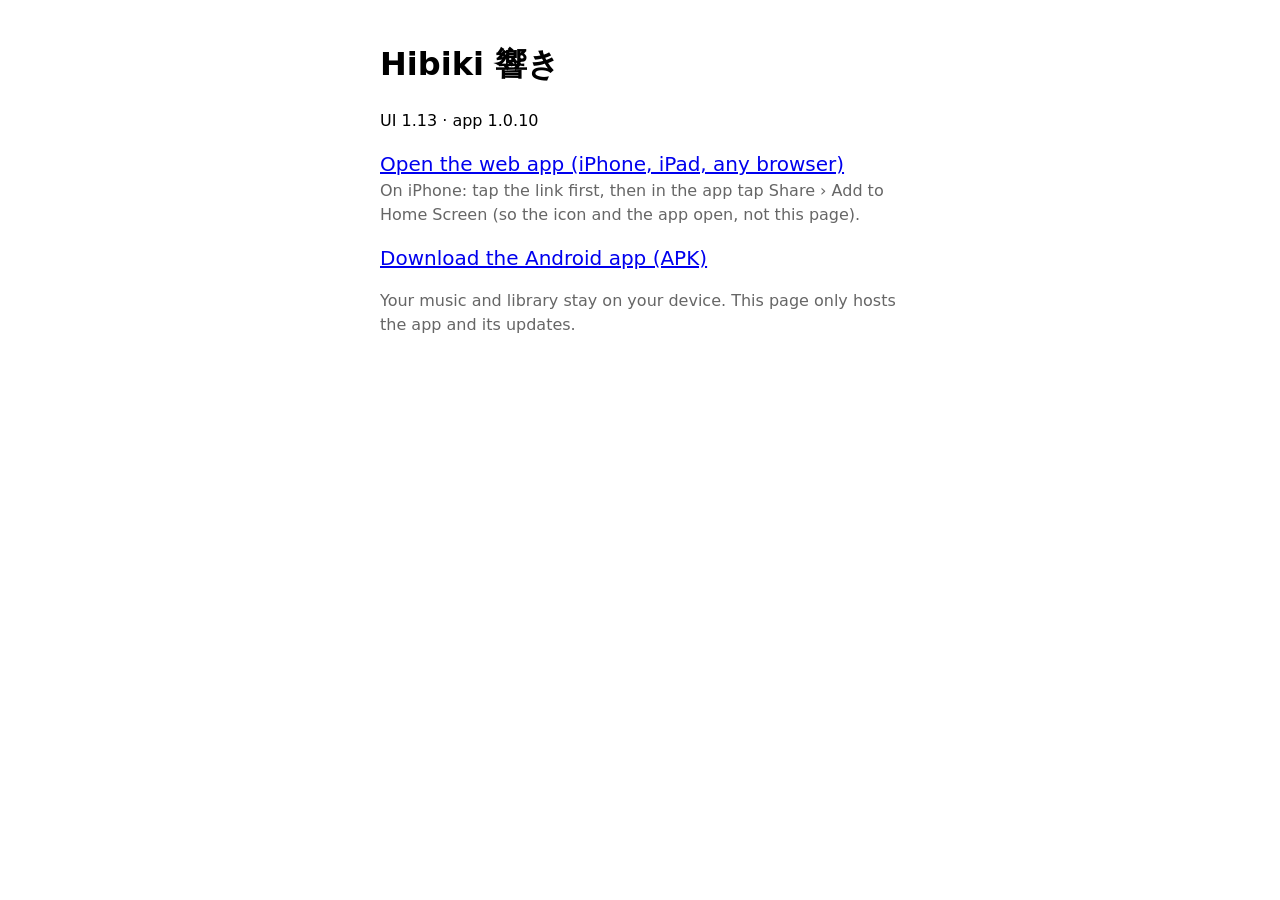
<file: index.html>
<!doctype html><meta charset="utf-8"><meta name="viewport" content="width=device-width,initial-scale=1">
<title>Hibiki</title>
<link rel="apple-touch-icon" href="app/icons/apple-touch-icon.png"><link rel="icon" href="app/icons/icon.svg">
<meta name="apple-mobile-web-app-title" content="Hibiki"><meta name="apple-mobile-web-app-capable" content="yes">
<script>
// Saved to the Home Screen from this page by mistake? Go straight to the app.
if (navigator.standalone || matchMedia('(display-mode: standalone)').matches) location.replace('app/');
</script>
<body style="font-family:system-ui;max-width:520px;margin:40px auto;padding:0 16px;line-height:1.5">
<h1>Hibiki 響き</h1><p>UI 1.13 · app 1.0.10</p>
<p><a href="app/" style="font-size:20px">Open the web app (iPhone, iPad, any browser)</a><br>
<span style="color:#666">On iPhone: tap the link first, then in the app tap Share › Add to Home Screen (so the icon and the app open, not this page).</span></p>
<p><a href="hibiki.apk" style="font-size:20px">Download the Android app (APK)</a></p>
<p style="color:#666">Your music and library stay on your device. This page only hosts the app and its updates.</p></body>
</file>
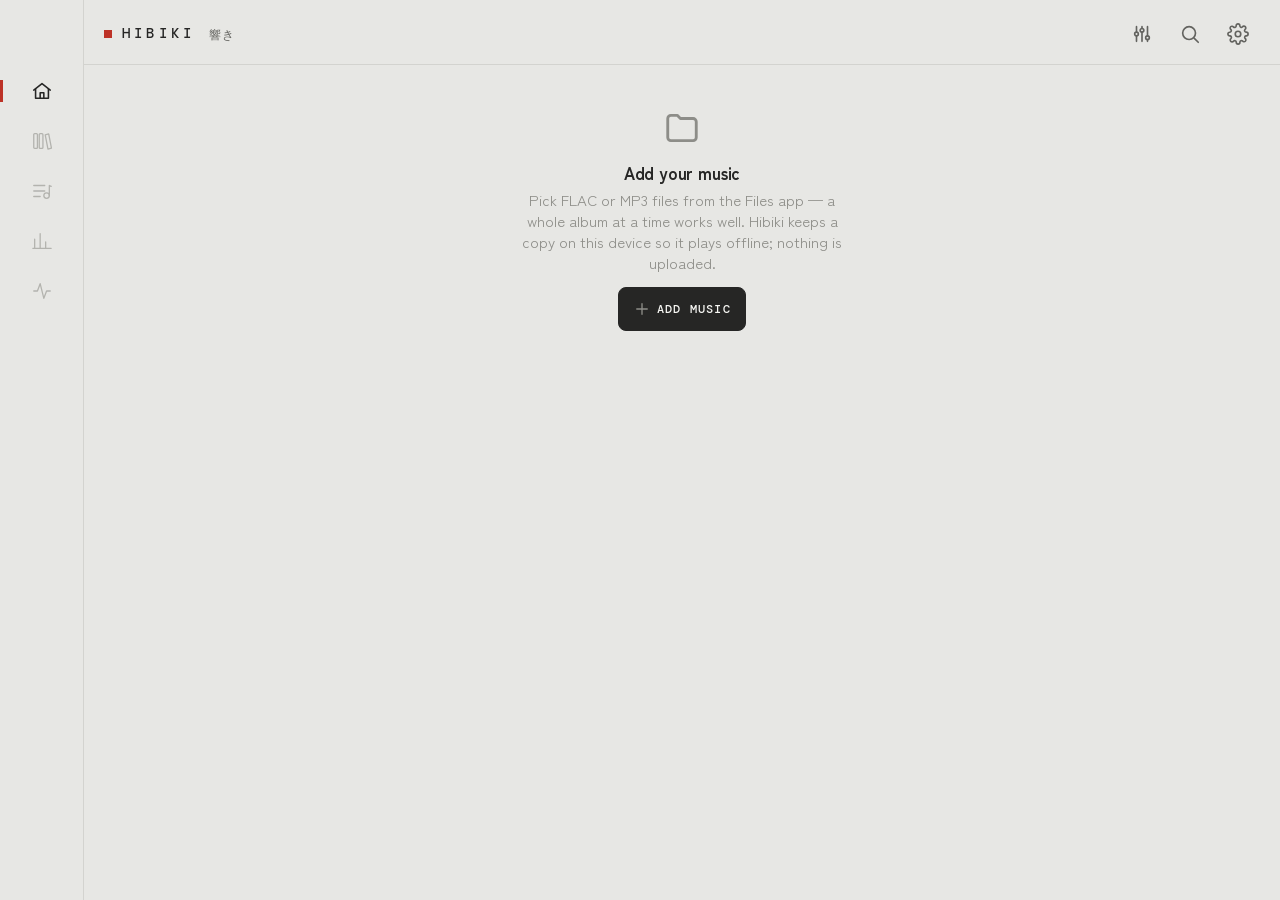
<file: app/index.html>
<!doctype html>
<html lang="en-AU">
<head>
<meta charset="utf-8">
<meta name="viewport" content="width=device-width, initial-scale=1, viewport-fit=cover, interactive-widget=resizes-content">
<meta http-equiv="Content-Security-Policy" content="default-src 'self'; script-src 'self' 'wasm-unsafe-eval' 'sha256-UQaXy5VQ2oPhqyH58XwM0fe7INTrSisyqNW+brDDPmY='; style-src 'self' 'unsafe-inline'; img-src 'self' data: blob:; media-src 'self' blob: data:; worker-src 'self'; connect-src 'self' https://musicbrainz.org https://coverartarchive.org https://*.archive.org; object-src 'none'; base-uri 'none'">
<meta name="color-scheme" content="light dark">
<title>Hibiki</title>
<link rel="icon" href="icons/icon.svg">
<link rel="apple-touch-icon" sizes="180x180" href="icons/apple-touch-icon.png">
<link rel="manifest" href="manifest.webmanifest">
<meta name="apple-mobile-web-app-capable" content="yes">
<meta name="mobile-web-app-capable" content="yes">
<meta name="apple-mobile-web-app-status-bar-style" content="default">
<meta name="apple-mobile-web-app-title" content="Hibiki">
<meta name="theme-color" content="#E7E7E4">
<link rel="stylesheet" href="css/app.css">
</head>
<body>
<div id="app"></div>
<script>window.HIBIKI_WEB_VERSION = "1.13";</script>
<script type="module" src="webapp/boot.js"></script>
</body>
</html>
</file>
<file: app/css/app.css>
/* Hibiki — same paper/ink language as Kura, Koban and Kabu (tokens and fonts mirror theirs): warm paper and ink,
   DM Mono for labels and data, Zen Kaku Gothic New for text, the red square as the family mark and red for "on".
   Laid out as a digital audio player: hairline rules, spec tables, three Now Playing panels. */
@font-face { font-family: "DM Mono"; font-weight: 300; font-display: swap; src: url(../fonts/dm-mono-latin-300-normal.woff2) format("woff2"); }
@font-face { font-family: "DM Mono"; font-weight: 400; font-display: swap; src: url(../fonts/dm-mono-latin-400-normal.woff2) format("woff2"); }
@font-face { font-family: "DM Mono"; font-weight: 500; font-display: swap; src: url(../fonts/dm-mono-latin-500-normal.woff2) format("woff2"); }
@font-face { font-family: "Zen Kaku Gothic New"; font-weight: 400; font-display: swap; src: url(../fonts/zen-kaku-gothic-new-latin-400-normal.woff2) format("woff2"); }
@font-face { font-family: "Zen Kaku Gothic New"; font-weight: 500; font-display: swap; src: url(../fonts/zen-kaku-gothic-new-latin-500-normal.woff2) format("woff2"); }
@font-face { font-family: "Zen Kaku Gothic New"; font-weight: 700; font-display: swap; src: url(../fonts/zen-kaku-gothic-new-latin-700-normal.woff2) format("woff2"); }

:root {
  color-scheme: light;
  /* Kura/Kabu palette */
  --paper: #E7E7E4; --sheet: #F6F6F3; --soft: #EEEEEA; --rule: #D3D3CF; --red: #BD3226; --up: #1d7a4f; --warn: #a86c12;
  --ink: #262625; --ink-2: #63635F; --ink-3: #8d8d88; --line-strong: #BDBDB8; --scrim: rgba(0,0,0,.38);
  --shadow: 0 1px 0 rgba(0,0,0,.03), 0 10px 24px -18px rgba(0,0,0,.35);
  /* Hibiki roles mapped onto it */
  --accent: var(--ink); --accent-ink: var(--sheet); --led: var(--red); --mark: var(--red);
  --dim: #B3B3AE; --off: #DCDCD8;
  --radius: 10px; --tap: 44px; --nav-h: 58px; --mini-h: 66px;
  --f-mono: "DM Mono", ui-monospace, Menlo, Consolas, monospace;
  --f-body: "Zen Kaku Gothic New", system-ui, -apple-system, "Segoe UI", Roboto, sans-serif;
  --f-display: var(--f-body);
}
@media (prefers-color-scheme: dark) {
  :root:not([data-theme]) {
    color-scheme: dark;
    --paper: #111110; --sheet: #1A1A19; --soft: #232322; --rule: #2C2C2A; --red: #FF6B5E; --up: #4cc38a; --warn: #e0a84a;
    --ink: #E7E7E3; --ink-2: #9A9A95; --ink-3: #7F7F7B; --line-strong: #3A3A38; --scrim: rgba(0,0,0,.6);
    --shadow: 0 1px 0 rgba(0,0,0,.3), 0 10px 24px -16px rgba(0,0,0,.9);
    --dim: #4A4A47; --off: #252524;
  }
}
:root[data-theme="dark"] {
  color-scheme: dark;
  --paper: #111110; --sheet: #1A1A19; --soft: #232322; --rule: #2C2C2A; --red: #FF6B5E; --up: #4cc38a; --warn: #e0a84a;
  --ink: #E7E7E3; --ink-2: #9A9A95; --ink-3: #7F7F7B; --line-strong: #3A3A38; --scrim: rgba(0,0,0,.6);
  --shadow: 0 1px 0 rgba(0,0,0,.3), 0 10px 24px -16px rgba(0,0,0,.9);
  --dim: #4A4A47; --off: #252524;
}

/* 湯屋 Yuya — a calm, neutral theme: washi paper, soft sumi ink, a dimmed lantern vermilion for "on",
   and the grey-green of evening water for the quieter details. */
:root[data-theme="yuya"] {
  color-scheme: light;
  --paper: #ECE5D8; --sheet: #F4EFE6; --soft: #E4DCCD; --rule: #D6CCBA; --red: #A9533C; --up: #4F7A6B; --warn: #9A6A2A;
  --ink: #34302A; --ink-2: #5F6B66; --ink-3: #85897F; --line-strong: #C3B8A4; --scrim: rgba(40,34,26,.36);
  --shadow: 0 1px 0 rgba(60,45,25,.04), 0 10px 24px -18px rgba(60,45,25,.35);
  --accent: #3E4A47; --accent-ink: #F4EFE6; --led: #A9533C; --mark: #B05A40;
  --dim: #BDB4A3; --off: #DDD4C4;
}

/* 湯屋 · 夜 Yuya Night — the same calm palette after dark: warm umber instead of black, paper-coloured text kept
   below full brightness, lantern red and water green softened. Nothing on screen is pure white or pure black. */
:root[data-theme="yuya-night"] {
  color-scheme: dark;
  --paper: #1C1A17; --sheet: #23201C; --soft: #2A2622; --rule: #34302A; --red: #C9765A; --up: #7FA392; --warn: #C9A15A;
  --ink: #D9D0BF; --ink-2: #A3A79C; --ink-3: #868074; --line-strong: #463F37; --scrim: rgba(10,8,6,.6);
  --shadow: 0 1px 0 rgba(0,0,0,.25), 0 10px 24px -16px rgba(0,0,0,.85);
  --accent: #BDB4A2; --accent-ink: #1C1A17; --led: #C9765A; --mark: #B8664A;
  --dim: #4D4740; --off: #2E2A25;
}

* { box-sizing: border-box; -webkit-tap-highlight-color: transparent; }
html, body { margin: 0; height: 100%; }
body { background: var(--paper); color: var(--ink); font: 15px/1.4 var(--f-body); overscroll-behavior: none; }
button, input, select, textarea { font: inherit; color: inherit; }
button { cursor: pointer; }
button:disabled { cursor: default; }
a { color: var(--accent); }
h2, h3 { font-weight: 700; }
.hello, .ainfo h2, .arthead h2, .np-title, .empty h3 { font-family: var(--f-display); font-weight: 700; letter-spacing: -.01em; }
.num { font-family: var(--f-mono); font-variant-numeric: tabular-nums; }
.mono { font-family: var(--f-mono); }
.muted { color: var(--ink-3); }
.ink2 { color: var(--ink-2); }
.small { font-size: 13px; }
.tiny { font-size: 11.5px; }
.center { text-align: center; }
.grow { flex: 1; min-width: 0; }
.row { display: flex; align-items: center; gap: 8px; }
.row.gap { gap: 10px; }
.row.wrap { flex-wrap: wrap; }
.row.between { justify-content: space-between; min-height: 44px; }
.ellipsis { overflow: hidden; text-overflow: ellipsis; white-space: nowrap; }
.hidden, [hidden] { display: none !important; }
.neg { color: var(--red); }
.warn { color: var(--warn); }
.pad { padding: 12px 4px; }
.m0 { margin: 0 0 6px; }
.link { border: 0; background: none; padding: 0; color: var(--ink-2); text-align: left; font-size: 14.5px; }
.link.sub { color: var(--ink-3); font-size: 13.5px; display: block; }
.link.small { font-size: 12.5px; color: var(--accent); margin-top: 4px; }
svg[aria-hidden="true"] { width: 20px; height: 20px; flex: none; stroke: currentColor; fill: none; stroke-width: 1.8; stroke-linecap: round; stroke-linejoin: round; }

/* ---------- shell ---------- */
#app { display: grid; grid-template-rows: auto 1fr; height: 100%; }
.topbar { position: sticky; top: 0; z-index: 5; display: flex; align-items: center; gap: 4px; padding: max(10px, env(safe-area-inset-top)) 8px 6px 14px; background: var(--paper); min-height: 56px; }
.topbar h1, .brand { font-family: var(--f-mono); font-weight: 500; letter-spacing: .3em; font-size: 14px; text-transform: uppercase; margin: 0; }
.brand { display: inline-flex; align-items: center; gap: 10px; }
.brand::before { content: ""; width: 8px; height: 8px; background: var(--mark); flex: none; }
.topbar { border-bottom: 1px solid var(--rule); }
.brand small { font-family: var(--f-body); letter-spacing: .1em; color: var(--ink-2); margin-left: 4px; font-weight: 400; }
.iconbtn { width: var(--tap); height: var(--tap); border: 0; background: transparent; border-radius: 4px; display: grid; place-items: center; color: var(--ink-2); flex: none; }
.iconbtn:active { background: var(--soft); }
.iconbtn.sm { width: 36px; height: 36px; }
.iconbtn.on { color: var(--accent); }
.iconbtn svg { width: 22px; height: 22px; }
.iconbtn.lg svg { width: 28px; height: 28px; }
main { overflow-y: auto; overflow-x: hidden; padding-bottom: calc(var(--nav-h) + 24px); }
body.has-mini main { padding-bottom: calc(var(--nav-h) + var(--mini-h) + 24px); }
.page { max-width: 760px; margin: 0 auto; padding: 0 12px 24px; }
.page.narrow { max-width: 640px; }
.bottomnav { position: fixed; bottom: 0; left: 0; right: 0; z-index: 10; display: grid; grid-template-columns: repeat(5, 1fr); background: var(--paper); padding: 0 4px env(safe-area-inset-bottom); height: calc(var(--nav-h) + env(safe-area-inset-bottom)); }
.navbtn { border: 0; background: transparent; display: flex; flex-direction: column; align-items: center; justify-content: center; gap: 2px; color: var(--dim); position: relative; }
.navbtn > span:not(.badge) { display: none; }
.navbtn svg { width: 22px; height: 22px; stroke-width: 1.4; }
.navbtn.on { color: var(--ink); }
.navbtn.on svg { stroke-width: 1.7; }
.navbtn.on::after { content: ""; position: absolute; bottom: 9px; width: 4px; height: 4px; background: var(--mark); }
.navbtn .badge { position: absolute; top: 2px; left: calc(50% + 6px); }
.badge { min-width: 16px; height: 16px; padding: 0 4px; border-radius: 2px; background: var(--red); color: #fff; font: 500 10.5px var(--f-mono); display: inline-grid; place-items: center; }

/* ---------- mini player: a full-width strip with real transport controls ---------- */
#mini { position: fixed; left: 0; right: 0; bottom: calc(var(--nav-h) + env(safe-area-inset-bottom)); z-index: 9; }
.mini { background: var(--paper); border-top: 1px solid var(--rule); display: flex; align-items: center; gap: 4px; padding: 0 8px 0 16px; position: relative; height: var(--mini-h); }
.mprog { position: absolute; left: 0; right: 0; top: -1px; height: 1px; background: transparent; }
.mprog i { display: block; height: 100%; background: var(--ink); width: 0; }
.mopen { flex: 1; min-width: 0; display: flex; align-items: center; gap: 12px; border: 0; background: none; text-align: left; padding: 0; height: 100%; }
.mopen .art.sm { border-radius: 0; width: 44px; height: 44px; }
.mini .t { font-weight: 400; font-size: 14.5px; }
.mini .s { font: 400 10.5px var(--f-mono); letter-spacing: .06em; text-transform: uppercase; color: var(--ink-3); margin-top: 2px; }
.mini .iconbtn { width: 42px; color: var(--ink); }
.mini .iconbtn svg { width: 20px; height: 20px; }
.mini .mplay { width: 46px; height: 46px; border-radius: 50%; border: 0; background: var(--accent); color: var(--accent-ink); display: grid; place-items: center; margin: 0 2px; }
.mini .mplay svg { width: 20px; height: 20px; }

/* ---------- wide (Fold unfolded): rail + panes ---------- */
@media (min-width: 720px) {
  #app { grid-template-columns: 84px 1fr; grid-template-rows: auto 1fr; }
  .topbar { grid-column: 2; padding: 12px 20px 8px; }
  main { grid-column: 2; padding-bottom: 24px; }
  body.has-mini main { padding-bottom: calc(var(--mini-h) + 24px); }
  .bottomnav { position: fixed; top: 0; bottom: 0; right: auto; width: 84px; height: auto; display: flex; flex-direction: column; justify-content: flex-start; gap: 8px; border-top: 0; border-right: 1px solid var(--rule); padding: 70px 6px 14px; }
  .navbtn { padding: 10px 0; }
  .navbtn.on::after { top: 50%; left: -6px; width: 3px; height: 22px; transform: translateY(-50%); }
  #mini { left: 84px; bottom: 0; }
  .mini { max-width: 760px; margin: 0 auto 8px; }
  .page { padding: 4px 20px 24px; max-width: 1240px; }
  .split { display: grid; grid-template-columns: minmax(0, 1fr) minmax(340px, 44%); gap: 18px; align-items: start; }
  .split > .pane-detail { position: sticky; top: 4px; max-height: calc(100vh - 150px); overflow: auto; background: var(--sheet); border: 1px solid var(--rule); border-radius: var(--radius); padding: 14px; }
  .split > .pane-detail .ahead { flex-direction: column; align-items: stretch; padding-top: 0; }
  .split > .pane-detail .ahead .art.big { width: 160px; height: 160px; }
  .split > .pane-detail .ahead .acts .btn { flex: 1; }
}

/* ---------- cards, items, sections ---------- */
.card { background: var(--sheet); border: 1px solid var(--rule); border-radius: var(--radius); box-shadow: var(--shadow); margin: 0 0 12px; overflow: hidden; }
.card-h { padding: 12px 14px 6px; font: 400 11.5px var(--f-mono); letter-spacing: .12em; text-transform: uppercase; color: var(--ink-2); }
.card-b { padding: 4px 14px 14px; }
.item { display: flex; align-items: center; gap: 12px; padding: 9px 14px; min-height: 56px; border: 0; border-top: 1px solid var(--rule); background: transparent; width: 100%; text-align: left; }
.item:first-child { border-top: 0; }
.item.tap:active { background: var(--soft); }
.item.ghost { opacity: .7; }
.item.dim { opacity: .5; }
.item:disabled { opacity: .45; }
.item .title { font-weight: 500; }
.item .sub { font-size: 12.5px; color: var(--ink-3); }
.item > svg:last-child { color: var(--ink-3); }
.fic { width: 44px; height: 44px; border-radius: 8px; background: var(--soft); display: grid; place-items: center; color: var(--ink-2); flex: none; }
.fic.star { color: var(--accent); }
.fic.sev-high { color: var(--red); }
.rank { width: 18px; text-align: right; color: var(--ink-3); font-size: 13px; flex: none; }
.sectionlabel { display: flex; justify-content: space-between; align-items: center; padding: 16px 2px 8px; font: 400 11.5px var(--f-mono); letter-spacing: .12em; text-transform: uppercase; color: var(--ink-2); }
.sectionlabel .more, .dcard h2 .more { border: 0; background: none; font: 400 11px var(--f-mono); letter-spacing: .1em; color: var(--accent); text-transform: uppercase; padding: 4px 0; margin-left: auto; }
.lbl { font: 400 11px var(--f-mono); letter-spacing: .12em; text-transform: uppercase; color: var(--ink-2); }
.dischead { padding: 10px 14px 6px; background: var(--soft); font: 400 11px var(--f-mono); letter-spacing: .12em; text-transform: uppercase; color: var(--ink-2); border-top: 1px solid var(--rule); }
.dischead:first-child { border-top: 0; }
.empty { text-align: center; padding: 40px 20px; color: var(--ink-3); }
.empty svg { width: 38px; height: 38px; color: var(--ink-3); }
.empty h3 { color: var(--ink); margin: 10px 0 4px; font-size: 17px; }
.empty p { margin: 0 auto 14px; max-width: 340px; }
.banner { display: flex; gap: 10px; align-items: center; padding: 10px 14px; border-radius: var(--radius); border: 1px dashed var(--ink-2); margin-bottom: 10px; font-size: 14px; }
.banner.warn { border-color: var(--red); }
.banner.scan svg { animation: spin 1.4s linear infinite; }
@keyframes spin { to { transform: rotate(360deg); } }
.pbar { height: 4px; border-radius: 2px; background: var(--soft); margin: 6px 0 3px; overflow: hidden; }
.pbar i { display: block; height: 100%; background: var(--ink); }
.kbd { font-family: var(--f-mono); font-size: 11.5px; background: var(--soft); padding: 1px 5px; border-radius: 4px; word-break: break-all; }
pre.log { font: 12px/1.45 var(--f-mono); white-space: pre-wrap; word-break: break-word; background: var(--soft); padding: 8px 10px; border-radius: 8px; margin: 6px 0; }

/* ---------- controls ---------- */
.btn { border: 1px solid var(--rule); background: var(--sheet); border-radius: 8px; padding: 0 14px; min-height: var(--tap); font: 400 12px var(--f-mono); letter-spacing: .1em; text-transform: uppercase; color: var(--ink); display: inline-flex; align-items: center; justify-content: center; gap: 6px; }
.btn svg { width: 18px; height: 18px; }
.btn.primary { background: var(--accent); color: var(--accent-ink); border-color: var(--accent); font-weight: 500; }
.btn.danger { background: transparent; color: var(--red); border-color: color-mix(in srgb, var(--red) 50%, var(--rule)); }
.btn.sm { min-height: 34px; font-size: 11px; padding: 0 10px; }
.btn.block { width: 100%; margin: 4px 0 12px; }
.btn:disabled { opacity: .45; }
.chips { display: flex; gap: 6px; overflow-x: auto; padding: 2px 0 10px; scrollbar-width: none; align-items: center; }
.chip { flex: none; border: 1px solid var(--rule); background: transparent; border-radius: 999px; padding: 6px 12px; font: 400 11.5px var(--f-mono); letter-spacing: .06em; color: var(--ink-2); display: inline-flex; gap: 6px; align-items: center; white-space: nowrap; }
.chip.on { background: var(--ink); border-color: var(--ink); color: var(--sheet); }
.chip.bad { border-color: color-mix(in srgb, var(--red) 55%, var(--rule)); color: var(--red); }
.chip.bad.on { background: var(--red); color: #fff; }
.chip b { font-weight: 500; }
.tabs { display: flex; gap: 2px; overflow-x: auto; scrollbar-width: none; margin-bottom: 10px; border-bottom: 1px solid var(--rule); }
.tabs button { flex: none; border: 0; background: transparent; padding: 10px 10px; font: 400 11.5px var(--f-mono); letter-spacing: .12em; text-transform: uppercase; color: var(--ink-3); border-bottom: 2px solid transparent; margin-bottom: -1px; }
.tabs button.on { color: var(--ink); border-color: var(--accent); }
.seg { display: flex; background: var(--soft); border: 1px solid var(--rule); border-radius: 10px; padding: 3px; gap: 3px; }
.seg button { flex: 1; border: 0; background: transparent; border-radius: 7px; padding: 8px 4px; font: 400 11px var(--f-mono); letter-spacing: .08em; text-transform: uppercase; color: var(--ink-2); }
.seg button.on { background: var(--ink); color: var(--sheet); }
.search { display: flex; align-items: center; gap: 8px; background: var(--sheet); border: 1px solid var(--rule); border-radius: 10px; padding: 0 4px 0 12px; margin-bottom: 10px; color: var(--ink-3); }
.search input { border: 0; outline: none; background: transparent; flex: 1; min-height: 42px; color: var(--ink); min-width: 0; }
.search input::-webkit-search-cancel-button { display: none; }
.search.top { margin: 0 4px 0 0; }
.field { display: flex; flex-direction: column; gap: 4px; margin-bottom: 12px; }
.field > label { font: 400 11px var(--f-mono); letter-spacing: .1em; text-transform: uppercase; color: var(--ink-2); }
.field.changed > label { color: var(--accent); }
.input, select.input { width: 100%; min-height: var(--tap); border: 1px solid var(--rule); background: var(--sheet); border-radius: 8px; padding: 8px 12px; outline: none; }
.input:focus { border-color: var(--ink-2); }
.input.inl { width: auto; min-height: 34px; padding: 4px 8px; display: inline-block; }
.toggle { position: relative; width: 46px; height: 28px; flex: none; }
.toggle input { opacity: 0; width: 100%; height: 100%; margin: 0; position: absolute; z-index: 1; }
.toggle span { position: absolute; inset: 0; border-radius: 14px; background: var(--line-strong); transition: background .15s; }
.toggle span::after { content: ""; position: absolute; top: 3px; left: 3px; width: 22px; height: 22px; border-radius: 50%; background: #fff; transition: transform .15s; box-shadow: 0 1px 2px rgba(0,0,0,.2); }
.toggle input:checked + span { background: var(--accent); }
.toggle input:checked + span::after { transform: translateX(18px); }
.chk { gap: 10px; margin: 8px 0; }
.chk input { width: 18px; height: 18px; accent-color: var(--accent); }

/* ---------- art ---------- */
.art { display: block; width: 100%; aspect-ratio: 1; object-fit: cover; border-radius: 6px; background: var(--soft); flex: none; }
.art.ph { display: grid; place-items: center; color: var(--ink-3); border: 1px solid var(--rule); }
.art.ph svg { width: 30%; height: 30%; }
.art.sm { width: 44px; height: 44px; border-radius: 5px; }
.art.round { border-radius: 50%; }
.art.big { width: 132px; height: 132px; box-shadow: var(--shadow); }
.art.cov { width: 96px; height: 96px; }

/* ---------- albums ---------- */
.agrid { display: grid; grid-template-columns: repeat(auto-fill, minmax(146px, 1fr)); gap: 14px 12px; margin-bottom: 12px; }
.acard { border: 0; background: none; text-align: left; padding: 0; min-width: 0; }
.acard .art { box-shadow: var(--shadow); }
.acard .at { font-weight: 500; font-size: 14px; margin-top: 7px; }
.acard .aa { font-size: 12.5px; color: var(--ink-2); }
.acard:active .art { opacity: .8; }
.shelf { display: grid; grid-auto-flow: column; grid-auto-columns: 136px; gap: 12px; overflow-x: auto; padding: 2px 2px 8px; scrollbar-width: none; scroll-snap-type: x proximity; }
.shelf .acard { scroll-snap-align: start; }
.ahead { display: flex; gap: 16px; align-items: flex-end; padding: 8px 0 14px; }
.ahead .plart { width: 132px; height: 132px; flex: none; }
.ainfo { flex: 1; min-width: 0; display: flex; flex-direction: column; gap: 4px; }
.ainfo h2 { margin: 0; font-size: 21px; line-height: 1.2; }
.ainfo .meta, .arthead .meta { font-size: 12.5px; color: var(--ink-3); display: flex; align-items: center; gap: 4px; flex-wrap: wrap; }
.ainfo .meta svg { width: 14px; height: 14px; }
.acts { margin-top: 6px; }
@media (max-width: 420px) {
  .ahead { flex-direction: column; align-items: stretch; }
  .ahead .art.big, .ahead .plart { width: min(62vw, 240px); height: auto; aspect-ratio: 1; align-self: center; }
  .ahead .acts .btn { flex: 1; }
}
@media (min-width: 720px) { .art.big, .ahead .plart { width: 200px; height: 200px; } .ainfo h2 { font-size: 26px; } }
.plart.mosaic { display: grid; grid-template-columns: 1fr 1fr; gap: 1px; border-radius: 6px; overflow: hidden; aspect-ratio: 1; }
.plart.mosaic .art { border-radius: 0; }
.item .plart { width: 44px; height: 44px; flex: none; }
.arthead { display: flex; gap: 16px; align-items: center; padding: 8px 0 6px; }
.arthead .art.big { width: 112px; height: 112px; }
.arthead h2 { margin: 0 0 4px; font-size: 22px; }

/* ---------- track rows ---------- */
.tlist { margin-bottom: 12px; }
.trk { display: flex; align-items: center; gap: 10px; padding: 6px 4px 6px 12px; min-height: 56px; border-top: 1px solid var(--rule); cursor: pointer; }
.trk:first-child { border-top: 0; }
.dischead + .trk { border-top: 0; }
.trk:active { background: var(--soft); }
.trk .no { width: 22px; text-align: right; color: var(--ink-3); font-size: 13px; flex: none; }
.trk .main { flex: 1; min-width: 0; }
.trk .t { font-weight: 500; font-size: 14.5px; display: flex; align-items: center; gap: 5px; }
.trk .s { font-size: 12.5px; color: var(--ink-3); }
.trk .s:empty { display: none; }
.trk .d { font-size: 12.5px; color: var(--ink-3); flex: none; }
.trk.playing .t { color: var(--accent); }
.trk.playing .no { color: var(--accent); }
.trk.missing { opacity: .45; }
.staron svg { width: 13px; height: 13px; color: var(--accent); }
.q { display: inline-flex; align-items: center; border: 1px solid var(--rule); border-radius: 5px; padding: 1px 6px; font: 400 11px var(--f-mono); letter-spacing: .04em; color: var(--ink-2); white-space: nowrap; }
.q.hi { border-color: color-mix(in srgb, var(--accent) 55%, var(--rule)); color: var(--accent); }
.q.lossy { border-color: color-mix(in srgb, var(--warn) 60%, var(--rule)); color: var(--warn); }
.q.sm { font-size: 10px; padding: 0 4px; }

/* ---------- browse bits ---------- */
.crumbs { display: flex; flex-wrap: wrap; align-items: center; gap: 2px; margin: 0 0 10px; font-size: 13.5px; color: var(--ink-3); }
.crumbs button { border: 0; background: none; padding: 4px 4px; color: var(--ink-2); }
.crumbs button:last-child { color: var(--ink); font-weight: 500; }
.gwrap { display: grid; grid-template-columns: repeat(auto-fill, minmax(150px, 1fr)); gap: 8px; }
.genre { border: 1px solid var(--rule); background: var(--sheet); border-radius: var(--radius); padding: 14px 12px; text-align: left; display: flex; flex-direction: column; gap: 2px; box-shadow: var(--shadow); }
.genre span { font-size: 12px; color: var(--ink-3); }

/* ---------- home ---------- */
.hello { font-size: 24px; font-weight: 700; margin: 2px 2px 12px; letter-spacing: -.01em; }
.nowcard { display: flex; align-items: center; gap: 12px; width: 100%; border: 1px solid var(--rule); background: var(--sheet); border-radius: var(--radius); padding: 10px; box-shadow: var(--shadow); text-align: left; margin-bottom: 12px; }
.nowcard .art { width: 56px; height: 56px; }
.nowcard .t { font-weight: 500; }
.nowcard .s { font-size: 12.5px; color: var(--ink-2); }
.mixes { display: grid; grid-template-columns: repeat(3, minmax(0, 1fr)); gap: 8px; margin-bottom: 4px; }
.mix { border: 1px solid var(--rule); background: var(--sheet); border-radius: var(--radius); min-height: 62px; display: flex; flex-direction: column; align-items: flex-start; justify-content: space-between; gap: 6px; padding: 10px; font-size: 13px; font-weight: 500; text-align: left; box-shadow: var(--shadow); }
.mix svg { color: var(--accent); width: 18px; height: 18px; }
@media (min-width: 720px) { .mixes { grid-template-columns: repeat(6, minmax(0, 1fr)); } }
.dash { display: grid; grid-template-columns: minmax(0, 1fr); gap: 12px; margin-top: 8px; }
@media (min-width: 720px) { .dash { grid-template-columns: repeat(3, minmax(0, 1fr)); } }
.dcard { background: var(--sheet); border: 1px solid var(--rule); border-radius: var(--radius); box-shadow: var(--shadow); padding: 14px; display: flex; flex-direction: column; gap: 10px; min-width: 0; text-align: left; }
.dcard.tap:active { background: var(--soft); }
.dcard h2 { margin: 0; font: 500 12px var(--f-mono); letter-spacing: .14em; text-transform: uppercase; display: flex; align-items: center; gap: 8px; }
.big { font: 400 34px var(--f-mono); letter-spacing: -.01em; line-height: 1.05; }
.kv { display: grid; grid-template-columns: repeat(3, minmax(0, 1fr)); gap: 8px; }
.kv > div { display: flex; flex-direction: column; gap: 2px; min-width: 0; }
.kv b { font: 400 15px var(--f-mono); white-space: nowrap; overflow: hidden; text-overflow: ellipsis; }

/* ---------- now playing: three swipeable panels (Info · Cover · Signal) over one control bar ---------- */
.np { position: fixed; inset: 0; z-index: 30; background: var(--paper); animation: up .22s cubic-bezier(.2, .8, .2, 1); overflow: hidden; }
.np-in { height: 100%; display: flex; flex-direction: column; max-width: 1180px; margin: 0 auto;
  padding: max(env(safe-area-inset-top), 6px) 0 max(env(safe-area-inset-bottom), 6px); }
.np-top { display: flex; align-items: center; gap: 2px; height: 52px; margin: 0 max(14px, env(safe-area-inset-right)) 0 max(10px, env(safe-area-inset-left)); border-bottom: 1px solid var(--rule); flex: none; }
.np-top .iconbtn { color: var(--ink-3); }
.np-top .iconbtn.on { color: var(--red); }
.np-top .iconbtn svg { stroke-width: 1.4; }
.pager { flex: 1; display: flex; justify-content: center; gap: 2px; }
.pager button { border: 0; background: none; width: 30px; height: 44px; display: grid; place-items: center; }
.pager i { width: 20px; height: 2px; background: var(--dim); display: block; transition: background .15s; }
.pager button.on i { background: var(--ink); }

.np-pages { flex: 1; min-height: 0; display: flex; overflow-x: auto; overflow-y: hidden; scroll-snap-type: x mandatory; scrollbar-width: none; overscroll-behavior: contain; }
.np-pages::-webkit-scrollbar { display: none; }
.npp { flex: 0 0 100%; min-width: 0; scroll-snap-align: start; scroll-snap-stop: always; overflow-y: auto; overflow-x: hidden; display: flex; flex-direction: column; padding: 18px max(24px, env(safe-area-inset-right)) 10px max(24px, env(safe-area-inset-left)); scrollbar-width: none; }
.npp::-webkit-scrollbar { display: none; }
.npp > * { flex-shrink: 0; }
.lbl, .np-next .lbl { font: 400 10.5px var(--f-mono); letter-spacing: .08em; text-transform: uppercase; color: var(--ink-3); }

/* Info */
.np-head { display: flex; gap: 16px; }
.np-art1 { width: min(48%, 200px); aspect-ratio: 1; flex: none; padding: 0; border: 0; background: var(--soft); position: relative; }
.np-art1 .art, .np-cover .art { width: 100%; height: 100%; border-radius: 0; aspect-ratio: 1; box-shadow: none; }
.np-spec { flex: 1; min-width: 0; display: flex; flex-direction: column; justify-content: space-between; font-size: 10.5px; letter-spacing: .06em; }
.np-spec div { display: flex; justify-content: space-between; gap: 6px; padding: 6px 0; border-bottom: 1px solid var(--rule); }
.np-spec div:last-child { border: 0; }
.np-spec span { color: var(--ink-3); }
.np-spec b { font-weight: 400; white-space: nowrap; overflow: hidden; text-overflow: ellipsis; }
.np-albumline { display: flex; align-items: center; gap: 12px; margin-top: 18px; font-size: 10.5px; letter-spacing: .06em; color: var(--ink-3); }
.np-albumline .red { color: var(--red); }
.np-albumline button { border: 0; background: none; padding: 0; color: inherit; font: inherit; letter-spacing: inherit; text-align: left; flex: 1; min-width: 0; }
.np-count { white-space: nowrap; }
.np-titlerow { display: flex; align-items: flex-start; gap: 6px; margin-top: 8px; }
.np-titlerow .iconbtn { margin: 2px -10px 0 0; color: var(--ink-3); }
.np-titlerow .iconbtn.on { color: var(--red); }
.np-title { font-size: clamp(28px, 8.6vw, 38px); line-height: 1.12; letter-spacing: -.01em; overflow-wrap: anywhere; }
.np-artist { display: block; border: 0; background: none; padding: 0; margin-top: 8px; font-size: 17px; color: var(--ink-3); text-align: left; }
.np-wave { position: relative; height: 44px; margin-top: 20px; touch-action: none; cursor: pointer; }
.np-wbars { position: absolute; inset: 0; display: flex; align-items: center; gap: 1.5px; }
.np-wbars i { flex: 1; background: var(--line-strong); border-radius: 1px; min-height: 2px; }
.np-wbars i.on { background: var(--ink); }
.np-wbars.flat i { height: 2px !important; }
.np-head-line { position: absolute; top: -4px; bottom: -4px; width: 1px; margin-left: -.5px; background: var(--red); left: 0; will-change: transform; }
.np-wbars i.cur { background: linear-gradient(90deg, var(--ink) var(--p, 0%), var(--line-strong) var(--p, 0%)); }
.np-times { display: flex; justify-content: space-between; margin-top: 8px; font-size: 11px; color: var(--ink); }
.np-times .np-r { color: var(--ink-3); }
.np-next { margin-top: 16px; border-top: 1px solid var(--rule); padding-top: 12px; }
.np-nrow { display: grid; grid-template-columns: 26px minmax(0, 1fr) auto; gap: 10px; align-items: baseline; width: 100%; border: 0; background: none; padding: 8px 0; text-align: left; font-size: 15px; color: var(--ink); }
.np-nrow .mono { font-size: 11px; color: var(--ink-3); }
.np-nrow .n { color: var(--dim); }
.np-nrow.muted { display: block; font-size: 14px; color: var(--ink-3); }

/* Cover */
.npp-cover { justify-content: center; }
.np-cover { width: 100%; max-width: min(100%, 52vh); align-self: center; aspect-ratio: 1; padding: 0; border: 0; background: var(--soft); position: relative; overflow: hidden; box-shadow: 0 30px 60px -32px rgba(0,0,0,.8); }
.np-cmeta { display: flex; align-items: flex-end; gap: 12px; margin-top: 22px; width: 100%; max-width: min(100%, 52vh); align-self: center; }
.np-cmeta .mono { font-size: 10.5px; letter-spacing: .06em; color: var(--ink-3); padding-bottom: 3px; white-space: nowrap; }
.np-ctitle { font-family: var(--f-display); font-weight: 700; font-size: 26px; line-height: 1.15; letter-spacing: -.01em; overflow-wrap: anywhere; }
.np-cmeta .np-artist { margin-top: 6px; font-size: 16px; }
.np-bar { --pct: 0%; position: relative; height: 24px; margin-top: 14px; touch-action: none; cursor: pointer; width: 100%; max-width: min(100%, 52vh); align-self: center; }
.np-bar i { position: absolute; left: 0; right: 0; top: 11px; height: 2px; background: var(--line-strong); }
.np-bar i::after { content: ""; position: absolute; left: 0; top: 0; bottom: 0; width: var(--pct); background: var(--ink); }
.np-bar b { position: absolute; top: 6px; left: var(--pct); width: 12px; height: 12px; margin-left: -6px; border-radius: 50%; background: var(--ink); }
.npp-cover .np-times { width: 100%; max-width: min(100%, 52vh); align-self: center; margin-top: 2px; }
.np-lyrbtn { align-self: center; margin-top: 14px; border: 1px solid var(--rule); background: none; color: var(--ink-3); font-size: 10.5px; letter-spacing: .08em; text-transform: uppercase; padding: 0 14px; min-height: 36px; border-radius: 2px; }
.np-lyrbtn.on { color: var(--ink); border-color: var(--ink-3); }
.np-lyrics { position: absolute; inset: 0; background: color-mix(in srgb, var(--paper) 88%, transparent); backdrop-filter: blur(6px); overflow-y: auto; padding: 18% 22px; text-align: left; scrollbar-width: none; }
.np-lyrics p { margin: 0 0 12px; font-size: 19px; line-height: 1.3; letter-spacing: -.01em; color: var(--ink); }
.np-lyrics.timed p { color: var(--ink-3); transition: color .2s; }
.np-lyrics.timed p.on { color: var(--ink); }
.np-star { position: absolute; left: 50%; top: 50%; width: 84px; height: 84px; margin: -42px 0 0 -42px; color: var(--red); opacity: 0; transform: scale(.6); pointer-events: none; z-index: 2; }
.np-star svg { width: 100%; height: 100%; }
.flash .np-star { animation: starpop .7s ease-out; }
@keyframes starpop { 0% { opacity: 0; transform: scale(.6); } 25% { opacity: 1; transform: scale(1.05); } 70% { opacity: 1; transform: scale(1); } 100% { opacity: 0; transform: scale(1); } }

/* Signal */
.np-sline { display: flex; justify-content: space-between; align-items: baseline; gap: 12px; font-size: 15px; }
.np-sline .mono { font-size: 11px; color: var(--ink-3); }
.np-sgram { display: block; width: 100%; height: 190px; margin-top: 14px; }
.np-freq { display: flex; justify-content: space-between; margin-top: 6px; font-size: 9.5px; color: var(--dim); }
.np-lr { display: grid; grid-template-columns: 12px minmax(0, 1fr) 40px; gap: 9px 10px; align-items: center; margin-top: 14px; font-size: 10.5px; }
.np-lr span { color: var(--ink-3); }
.np-lr span:nth-child(3n) { text-align: right; color: var(--ink); }
.np-lr canvas { width: 100%; height: 5px; display: block; }
.np-path { margin-top: 4px; font-size: 10.5px; letter-spacing: .05em; }
.np-path div { display: grid; grid-template-columns: 64px minmax(0, 1fr) auto; gap: 10px; align-items: center; padding: 9px 0; border-bottom: 1px solid var(--rule); }
.np-path div:last-child { border: 0; }
.np-path span { color: var(--ink-3); }
.np-path b { font-weight: 400; white-space: nowrap; overflow: hidden; text-overflow: ellipsis; }
.np-path em { font-style: normal; color: var(--ink-3); }
.np-path em.warn { color: var(--warn); }
.np-path .dot { display: inline-block; width: 6px; height: 6px; border-radius: 50%; background: var(--red); }
.np-deck { display: flex; align-items: center; gap: 22px; margin-top: auto; padding-top: 14px; border-top: 1px solid var(--rule); }
.knob { position: relative; width: 104px; height: 104px; flex: none; touch-action: none; border-radius: 50%; cursor: grab; outline-offset: 4px; }
.knob.drag { cursor: grabbing; }
.knob:focus-visible { outline: 2px solid var(--ink); }
.knob:focus:not(:focus-visible) { outline: none; }
.knob.fixed { opacity: .45; cursor: default; }
.knob > svg { position: absolute; inset: 0; width: 100%; height: 100%; overflow: visible; }
.knob .trk { fill: none; stroke: var(--rule); stroke-width: 2; }
.knob .val { fill: none; stroke: var(--ink); stroke-width: 2; transition: stroke-dasharray .12s ease-out; }
.knob .tick { stroke: var(--dim); stroke-width: 1.5; }
.knob .tick.on { stroke: var(--ink); }
.cap { position: absolute; inset: 22px; border-radius: 50%; transform: rotate(var(--rot, -135deg)); transition: transform .12s ease-out; background: radial-gradient(circle at 50% 30%, var(--soft), var(--paper)); border: 1px solid var(--line-strong); }
.cap i { position: absolute; left: 50%; top: 7px; width: 2px; height: 13px; margin-left: -1px; background: var(--ink); }
.knob.drag .cap, .knob.drag .val { transition: none; }
.vol { display: flex; flex-direction: column; gap: 4px; min-width: 0; }
.vol .v { font: 300 44px/1 var(--f-mono); letter-spacing: -.02em; font-variant-numeric: tabular-nums; }
.vol .v small { font: 400 12px var(--f-mono); color: var(--ink-3); margin-left: 6px; letter-spacing: 0; }
.vol .o { font: 400 10.5px var(--f-mono); letter-spacing: .06em; text-transform: uppercase; color: var(--ink-3); display: flex; align-items: center; gap: 6px; min-width: 0; }
.vol .o span { overflow: hidden; text-overflow: ellipsis; white-space: nowrap; }
.vol .o svg { width: 14px; height: 14px; flex: none; }

/* shared volume strip + control bar */
.np-vol { display: flex; align-items: center; gap: 14px; height: 50px; margin: 0 max(24px, env(safe-area-inset-right)) 0 max(24px, env(safe-area-inset-left)); border-top: 1px solid var(--rule); touch-action: none; flex: none; color: var(--ink-3); cursor: pointer; }
.np-vol svg { width: 16px; height: 16px; stroke-width: 1.4; }
.np-stepbars { flex: 1; display: flex; align-items: flex-end; gap: 4px; height: 22px; }
.np-stepbars i { flex: 1; background: var(--off); }
.np-stepbars i.on { background: var(--ink); }
.np-vol .mono { font-size: 13px; color: var(--ink); width: 22px; text-align: right; }
.np-vol.fixed { opacity: .45; }
.np[data-page="2"] .np-vol { display: none; }
.np-ctl { display: grid; grid-template-columns: 1fr 104px 1fr; align-items: center; height: 116px; padding: 0 24px 4px; flex: none; }
.np-ctl button { border: 0; background: none; height: 72px; display: grid; place-items: center; color: var(--ink); position: relative; -webkit-user-select: none; user-select: none; -webkit-touch-callout: none; }
.np-ctl .sm { color: var(--ink-3); }
.np-ctl .sm svg { width: 26px; height: 26px; stroke-width: 1.4; }
.np-ctl .sm.on { color: var(--red); }
.np-ctl .sm.on::after { content: ""; position: absolute; bottom: 14px; width: 4px; height: 4px; background: var(--mark); }
.np-ctl .big { height: 88px; }
.np-ctl .big svg { width: 44px; height: 44px; stroke-width: 1.6; }
.np-ctl .big:active { transform: scale(.94); }
.playbtn { width: 96px !important; height: 96px !important; border-radius: 50%; background: var(--accent) !important; color: var(--accent-ink) !important; justify-self: center; }
.playbtn svg { width: 36px; height: 36px; }
.playbtn:active { transform: scale(.96); }
[data-mode="1"]::before { content: "1"; position: absolute; font: 500 9px var(--f-mono); transform: translate(10px, -9px); color: var(--ink); }

/* Fold unfolded: all three panels side by side */
@media (min-width: 720px) {
  .np-pages { display: grid; grid-template-columns: 1.05fr 1fr 1fr; overflow: hidden; scroll-snap-type: none; }
  .npp { padding-top: 22px; border-right: 1px solid var(--rule); }
  .npp:last-child { border-right: 0; }
  .pager { visibility: hidden; }
  .np[data-page="2"] .np-vol { display: flex; }
  .np-ctl { max-width: 720px; width: 100%; margin: 0 auto; border-top: 0; }
  .np-vol { max-width: 680px; width: 100%; margin: 0 auto; }
  .np-title { font-size: 32px; }
  .np-ctitle { font-size: 24px; }
  .np-sgram { height: 120px; }
  .np-path div { padding: 7px 0; }
  .knob { width: 88px; height: 88px; }
  .cap { inset: 19px; }
  .vol .v { font-size: 38px; }
  .np-ctl { height: 100px; }
}
@media (max-height: 760px) and (max-width: 719px) { .np-title { font-size: 32px; } .np-ctl { height: 100px; } .np-sgram { height: 150px; } }
@media (prefers-reduced-motion: reduce) { .np, .cap, .knob .val, .flash .np-star { animation: none; transition: none; } }

/* ---------- sheets, menus, toasts ---------- */
.scrim { position: fixed; inset: 0; background: var(--scrim); z-index: 40; animation: fade .15s; }
.sheet { position: fixed; left: 0; right: 0; bottom: 0; z-index: 41; background: var(--sheet); border-top: 1px solid var(--rule); border-radius: 18px 18px 0 0; max-height: 92vh; display: flex; flex-direction: column; animation: up .2s cubic-bezier(.2, .8, .2, 1); box-shadow: var(--shadow); }
.sheet .grab { width: 36px; height: 4px; border-radius: 2px; background: var(--line-strong); margin: 8px auto 2px; flex: none; }
.sheet-h { display: flex; align-items: center; gap: 8px; padding: 4px 6px 4px 16px; flex: none; }
.sheet-h h2 { margin: 0; flex: 1; font: 500 12.5px var(--f-mono); letter-spacing: .14em; text-transform: uppercase; }
.sheet-b { overflow-y: auto; padding: 4px 16px 16px; flex: 1; }
.sheet-f { padding: 10px 16px calc(12px + env(safe-area-inset-bottom)); display: flex; gap: 8px; border-top: 1px solid var(--rule); flex: none; align-items: center; }
.sheet .card { box-shadow: none; }
@media (min-width: 720px) {
  .sheet { left: 50%; right: auto; bottom: auto; top: 50%; transform: translate(-50%, -50%); width: min(560px, 92vw); border-radius: 16px; border: 1px solid var(--rule); max-height: 88vh; animation: pop .18s ease-out; }
  .sheet.wide { width: min(760px, 94vw); }
  .sheet .grab { display: none; }
}
@keyframes up { from { transform: translateY(40%); opacity: .4; } }
@keyframes pop { from { transform: translate(-50%, -46%); opacity: 0; } }
@keyframes fade { from { opacity: 0; } }
.menu .mi { display: flex; gap: 12px; align-items: center; width: 100%; border: 0; background: transparent; padding: 13px 4px; text-align: left; border-bottom: 1px solid var(--rule); font-weight: 500; }
.menu .mi:last-child { border-bottom: 0; }
.menu .mi:disabled { opacity: .4; }
.menu .mi .sub { font-weight: 400; font-size: 12.5px; color: var(--ink-3); }
.menu .mi.danger { color: var(--red); }
.toast { position: fixed; left: 50%; bottom: calc(var(--nav-h) + 14px); transform: translateX(-50%); z-index: 60; background: var(--ink); color: var(--sheet); padding: 10px 14px; border-radius: 10px; font-size: 14px; display: flex; gap: 12px; align-items: center; box-shadow: var(--shadow); animation: fade .15s; max-width: calc(100vw - 32px); }
body.has-mini .toast { bottom: calc(var(--nav-h) + var(--mini-h) + 10px); }
.toast button { border: 0; background: transparent; color: var(--sheet); font: 500 12px var(--f-mono); letter-spacing: .1em; text-transform: uppercase; }
@media (min-width: 720px) { .toast, body.has-mini .toast { bottom: calc(var(--mini-h) + 20px); left: calc(50% + 42px); } }

/* ---------- tag editor & MusicBrainz ---------- */
.tehead { display: flex; gap: 14px; align-items: flex-start; margin-bottom: 14px; }
.tehead .t { font-weight: 700; font-size: 16px; }
.covwrap { flex: none; }
.tegrid { display: grid; grid-template-columns: 1fr 1fr; gap: 0 10px; }
.tegrid .field { grid-column: 1 / -1; }
.tegrid .field.half { grid-column: auto; }
.rawtags { display: flex; flex-direction: column; gap: 6px; padding-top: 6px; }
.rawrow { display: grid; grid-template-columns: 40% 1fr auto; gap: 6px; align-items: center; }
.rawrow .input { min-height: 38px; padding: 6px 8px; font-size: 13px; }
details.more > summary { cursor: pointer; color: var(--accent); font: 400 11.5px var(--f-mono); letter-spacing: .1em; text-transform: uppercase; padding: 10px 0; list-style: none; }
.mbdiff .item { align-items: flex-start; }
.mbdiff .no { width: 22px; text-align: right; color: var(--ink-3); padding-top: 2px; flex: none; }
.dchg { display: block; font-size: 12px; }
.dchg b { font: 400 10.5px var(--f-mono); letter-spacing: .06em; text-transform: uppercase; color: var(--ink-3); margin-right: 4px; }
.rule { display: grid; grid-template-columns: 1fr 1fr 1fr auto; gap: 6px; align-items: center; margin-bottom: 8px; }
.rule .input { min-height: 40px; padding: 6px 8px; font-size: 13.5px; }
@media (max-width: 480px) { .rule { grid-template-columns: 1fr 1fr auto; } .rule > :nth-child(3) { grid-column: 1 / 3; grid-row: 2; } }

/* ---------- health ---------- */
.hscore { display: flex; align-items: center; gap: 16px; padding: 6px 2px 14px; }
.ring { --v: 0; width: 84px; height: 84px; border-radius: 50%; display: grid; place-items: center; background: conic-gradient(var(--ink) calc(var(--v) * 1%), var(--rule) 0); position: relative; flex: none; }
.ring::before { content: ""; position: absolute; inset: 7px; border-radius: 50%; background: var(--paper); }
.ring b { position: relative; font-size: 26px; font-weight: 400; }

/* ---------- insights ---------- */
.tiles { display: grid; grid-template-columns: repeat(2, minmax(0, 1fr)); gap: 10px; margin-bottom: 12px; }
@media (min-width: 720px) { .tiles { grid-template-columns: repeat(4, minmax(0, 1fr)); } }
.tile { background: var(--sheet); border: 1px solid var(--rule); border-radius: var(--radius); padding: 12px 14px; box-shadow: var(--shadow); }
.tile .l { font: 400 11px var(--f-mono); letter-spacing: .12em; text-transform: uppercase; color: var(--ink-2); }
.tile .v { font: 400 20px var(--f-mono); margin-top: 4px; }
.wgrid { display: grid; grid-template-columns: minmax(0, 1fr); gap: 0 14px; align-items: start; }
@media (min-width: 720px) { .wgrid { grid-template-columns: repeat(2, minmax(0, 1fr)); } .wgrid .span2 { grid-column: 1 / -1; } }
.hbar { display: grid; grid-template-columns: minmax(80px, 36%) 1fr 48px; gap: 8px; align-items: center; padding: 5px 0; font-size: 13.5px; }
.hbar .track { height: 12px; position: relative; background: var(--soft); border-radius: 0 3px 3px 0; }
.hbar .track i { position: absolute; left: 0; top: 0; bottom: 0; background: var(--ink); border-radius: 0 3px 3px 0; min-width: 2px; }
.hbar .num { text-align: right; color: var(--ink-2); }
.vbars { display: flex; align-items: flex-end; gap: 4px; height: 130px; padding-bottom: 18px; position: relative; }
.vb { flex: 1; height: 100%; display: flex; flex-direction: column; justify-content: flex-end; align-items: center; position: relative; }
.vb i { display: block; width: 100%; background: var(--ink); border-radius: 3px 3px 0 0; opacity: .85; }
.vb i.now { background: var(--accent); opacity: 1; }
.vb span { position: absolute; bottom: -17px; font: 400 9.5px var(--f-mono); color: var(--ink-3); white-space: nowrap; }
.vbars.hours { gap: 2px; }

/* ---------- tables ---------- */
table.tbl { width: 100%; border-collapse: collapse; font-size: 13px; }
table.tbl th, table.tbl td { padding: 7px 4px; border-bottom: 1px solid var(--rule); text-align: left; vertical-align: top; }
table.kvt th { width: 34%; font: 400 11px var(--f-mono); letter-spacing: .08em; text-transform: uppercase; color: var(--ink-2); }
table.kvt td { word-break: break-word; }
table.kvt.mono td { font-size: 12.5px; }

/* ---------- swipe a track row: right = play next, left = add to queue ---------- */
.trk { touch-action: pan-y; position: relative; -webkit-user-select: none; user-select: none; -webkit-touch-callout: none; }
.trk.swiping { background: var(--paper); z-index: 1; transition: none; }
.trk:not(.swiping) { transition: transform .18s ease-out; }
.trk.swiping::before, .trk.swiping::after { position: absolute; top: 0; bottom: 0; width: 120px; display: flex; align-items: center; font: 400 10.5px var(--f-mono); letter-spacing: .08em; color: var(--ink-3); }
.trk.swiping::before { content: "PLAY NEXT"; right: 100%; justify-content: flex-end; padding-right: 14px; }
.trk.swiping::after { content: "ADD TO QUEUE"; left: 100%; padding-left: 14px; }
.trk[data-swipe="next"]::before, .trk[data-swipe="queue"]::after { color: var(--ink); }
.trk.playing .no { color: var(--red); }
.trk.playing .t { color: var(--red); }
.trk.playing .t::before { content: ""; width: 6px; height: 6px; background: var(--mark); flex: none; margin-right: 2px; }
.acard { -webkit-touch-callout: none; }

/* theme picker */
.themes { display: grid; grid-template-columns: repeat(5, minmax(0, 1fr)); gap: 6px; }
.themes button span.l { line-height: 1.25; text-align: center; }
.themes button { border: 1px solid var(--rule); background: var(--sheet); border-radius: 10px; padding: 7px 5px 9px; display: flex; flex-direction: column; align-items: center; gap: 7px; font: 400 10px var(--f-mono); letter-spacing: .06em; text-transform: uppercase; color: var(--ink-2); min-height: 44px; }
.themes button.on { border-color: var(--ink); color: var(--ink); box-shadow: inset 0 0 0 1px var(--ink); }
.themes .sw { width: 100%; height: 34px; border-radius: 6px; display: flex; overflow: hidden; border: 1px solid rgba(0,0,0,.08); }
.themes .sw i { flex: 1; }
.themes .sw i:last-child { flex: 0 0 22%; }

/* ---------- Now Playing: status line, utility row, volume panel ---------- */
.np-status { display: grid; grid-template-columns: 1fr auto 1fr; align-items: center; gap: 10px; height: 30px; margin: 0 max(24px, env(safe-area-inset-right)) 0 max(24px, env(safe-area-inset-left)); font-size: 10px; letter-spacing: .08em; color: var(--ink-3); border-bottom: 1px solid var(--rule); flex: none; }
.np-st-l, .np-st-r { display: flex; align-items: center; gap: 8px; min-width: 0; white-space: nowrap; }
.np-st-r { justify-content: flex-end; gap: 10px; overflow: hidden; }
.np-st-l .led { width: 6px; height: 6px; }
.np-st-n { color: var(--ink-2); }
.np-st-c { color: var(--ink-2); }
.np-st-r span { display: inline-flex; align-items: center; gap: 4px; }
.np-st-r svg { width: 12px; height: 12px; stroke-width: 1.6; }
.np-st-sleep { color: var(--red); }
.led { width: 7px; height: 7px; border-radius: 50%; background: var(--line-strong); flex: none; display: inline-block; }
.led.on { background: var(--led); box-shadow: 0 0 0 2px color-mix(in srgb, var(--led) 22%, transparent); }
.np-util { display: grid; grid-template-columns: repeat(3, minmax(0, 1fr)); height: 48px; margin: 0 max(16px, env(safe-area-inset-right)) 0 max(16px, env(safe-area-inset-left)); border-top: 1px solid var(--rule); flex: none; }
.np-util button { border: 0; background: none; display: flex; align-items: center; justify-content: center; gap: 8px; color: var(--ink-3); font: 400 10.5px var(--f-mono); letter-spacing: .08em; text-transform: uppercase; min-height: 44px; }
.np-util button svg { width: 18px; height: 18px; stroke-width: 1.5; }
.np-util button.on { color: var(--red); }
.np-util button + button { border-left: 1px solid var(--rule); }
.np-util b { font-weight: 500; color: var(--ink); }
.np-util [data-mode="1"]::before { display: none; }
.np-volpop { position: absolute; left: max(16px, env(safe-area-inset-left)); right: max(16px, env(safe-area-inset-right)); bottom: calc(116px + 48px + 8px + max(env(safe-area-inset-bottom), 6px)); z-index: 3; background: var(--sheet); border: 1px solid var(--rule); border-radius: 12px; box-shadow: var(--shadow), 0 18px 40px -20px rgba(0,0,0,.6); padding: 12px 12px 14px; animation: fade .15s; }
.np-in { position: relative; }
.np-vp-h { display: flex; justify-content: space-between; gap: 10px; font-size: 10.5px; letter-spacing: .08em; text-transform: uppercase; color: var(--ink-3); padding: 0 4px 10px; }
.np-vp-h span:last-child { color: var(--ink); overflow: hidden; text-overflow: ellipsis; white-space: nowrap; }
.np-vp-row { display: flex; align-items: center; gap: 10px; }
.np-vp-b { width: 48px; height: 48px; flex: none; border: 1px solid var(--rule); background: var(--paper); border-radius: 10px; display: grid; place-items: center; color: var(--ink); }
.np-vp-b svg { width: 20px; height: 20px; }
.np-volpop .np-stepbars { height: 36px; touch-action: none; cursor: pointer; }
.np-volpop.fixed { opacity: .5; pointer-events: none; }
.knob.drag .cap { border-color: var(--ink); }
@media (min-width: 720px) {
  .np-util { max-width: 560px; width: 100%; margin: 0 auto; }
  .np-volpop { left: 50%; right: auto; width: 420px; margin-left: -210px; bottom: calc(100px + 48px + 8px); }
  .np-status { max-width: none; }
}
@media (max-height: 760px) and (max-width: 719px) { .np-ctl { height: 104px; } .playbtn { width: 88px !important; height: 88px !important; } }

/* ---------- foldable note card (Library › Genres) ---------- */
.note-card { border: 1px solid var(--rule); background: var(--sheet); border-radius: var(--radius); margin-bottom: 12px; }
.note-card summary { list-style: none; display: flex; align-items: center; gap: 10px; padding: 12px 14px; min-height: 48px; cursor: pointer; font-size: 14px; }
.note-card summary::-webkit-details-marker { display: none; }
.note-card summary svg:first-child { color: var(--ink-3); }
.note-card summary svg:last-child { color: var(--ink-3); transition: transform .15s; }
.note-card[open] summary svg:last-child { transform: rotate(180deg); }
.note-card summary b { font-weight: 500; color: var(--red); }
.note-b { padding: 0 14px 12px; font-size: 13.5px; color: var(--ink-2); line-height: 1.5; }
.note-b p { margin: 0 0 8px; }
.note-b b { color: var(--ink); font-weight: 500; }

/* ---------- Home: mix of the day ---------- */
.today { display: flex; align-items: center; gap: 14px; margin: 6px 0 14px; padding: 16px; background: var(--sheet); border: 1px solid var(--rule); border-radius: var(--radius); box-shadow: var(--shadow); font-size: 15px; letter-spacing: 0; overflow: hidden; }
.today-l { flex: 1; min-width: 0; display: flex; flex-direction: column; gap: 3px; }
.today-k { font: 500 10.5px var(--f-mono); letter-spacing: .12em; text-transform: uppercase; color: var(--red); margin-top: 6px; }
.today-a { border: 0; background: none; padding: 0; text-align: left; font: 700 19px/1.25 var(--f-body); color: var(--ink); }
.today-s { font-size: 13px; color: var(--ink-2); }
.today-row { display: flex; gap: 6px; margin-top: 10px; flex-wrap: wrap; }
.today-stats { font-size: 10px; letter-spacing: .08em; color: var(--ink-3); margin-top: 10px; }
.today-rec { position: relative; width: 128px; height: 100px; flex: none; border: 0; background: none; padding: 0; }
.today-rec .sleeve { position: absolute; left: 0; top: 4px; width: 92px; height: 92px; z-index: 2; box-shadow: 0 8px 18px -10px rgba(0,0,0,.6); }
.today-rec .sleeve .art { width: 100%; height: 100%; border-radius: 3px; }
.today-rec .vinyl { position: absolute; left: 34px; top: 6px; width: 88px; height: 88px; border-radius: 50%; z-index: 1;
  background: repeating-radial-gradient(circle, #161615 0 1.6px, #222220 1.6px 3.2px); box-shadow: 0 6px 14px -8px rgba(0,0,0,.7), inset 0 0 0 1px rgba(255,255,255,.06);
  display: grid; place-items: center; transition: left .35s cubic-bezier(.2,.8,.2,1); }
.today-rec .vinyl::after { content: ""; position: absolute; width: 4px; height: 4px; border-radius: 50%; background: var(--paper); }
.today-rec .vlabel { width: 32px; height: 32px; border-radius: 50%; overflow: hidden; }
.today-rec .vlabel .art { width: 100%; height: 100%; border-radius: 50%; }
.today-rec:active .vinyl, .today-rec.spin .vinyl { left: 40px; }
.today-rec.spin .vinyl { animation: spin 3.2s linear infinite; }
@media (prefers-reduced-motion: reduce) { .today-rec.spin .vinyl { animation: none; } }

/* ---------- Home: queue ---------- */
.hqueue { overflow: hidden; }
.hq { display: flex; align-items: center; gap: 12px; width: 100%; border: 0; border-top: 1px solid var(--rule); background: none; padding: 9px 14px; min-height: 52px; text-align: left; color: var(--ink); cursor: pointer; }
.hq:first-child { border-top: 0; }
.hq.now { background: var(--soft); padding: 10px 6px 10px 12px; }
.hq .t { font-weight: 500; font-size: 14.5px; }
.hq .s { font-size: 12.5px; color: var(--ink-3); }
.hq .no { width: 20px; color: var(--ink-3); font-size: 12px; flex: none; text-align: right; }
.hq .d { font-size: 12px; color: var(--ink-3); }
.hq.more-row { justify-content: center; min-height: 44px; color: var(--ink-3); font-size: 11px; letter-spacing: .08em; }

/* ---------- Now Playing fit: Cover fills the screen exactly; Info's first screen ends before Up next ---------- */
.np-infotop { min-height: 100%; display: flex; flex-direction: column; }
.np-infotop > * { flex-shrink: 0; }
.np-infotop .np-wave { margin-top: auto; }
.np-infotop .np-titlerow { margin-bottom: 18px; }
.npp-info .np-next { margin-top: 28px; }
.npp-cover { justify-content: flex-start; overflow: hidden; padding-bottom: 6px; }
.npp-cover > .np-coverbox { flex: 1 1 0; min-height: 0; display: flex; align-items: center; justify-content: center; }
.np-coverbox .np-cover { height: 100%; width: auto; max-width: 100%; max-height: 100%; aspect-ratio: 1; }
.npp-cover .np-cmeta, .npp-cover .np-bar, .npp-cover .np-times { max-width: none; width: 100%; }
.npp-cover .np-cmeta { margin-top: 16px; }
.np-cmeta .grow { min-width: 0; }
.np-cside { display: flex; flex-direction: column; align-items: flex-end; gap: 6px; flex: none; }
.np-cside .np-lyrbtn { margin: 0; min-height: 30px; padding: 0 10px; }
.npp-cover .np-bar { margin-top: 10px; }
/* Short screens (Fold cover screen): shrink the Info header so the first screen still fits without scrolling */
@media (max-height: 700px) and (max-width: 719px) {
  .np-art1 { width: min(42%, 30vh); }
  .np-spec { font-size: 10px; }
  .np-spec div { padding: 3px 0; }
  .np-albumline { margin-top: 12px; }
  .np-title { font-size: 26px; }
  .np-artist { font-size: 15px; margin-top: 4px; }
  .np-infotop .np-titlerow { margin-bottom: 12px; }
  .np-wave { height: 36px; }
  .npp { padding-top: 12px; }
}

/* ---------- Cover: lyrics replace the artwork in the same square; button under the times ---------- */
.npp-cover .np-lyrbtn { align-self: center; margin-top: 8px; display: inline-flex; align-items: center; gap: 8px; min-height: 40px; padding: 0 16px; flex: none; }
.npp-cover .np-lyrbtn svg { width: 16px; height: 16px; stroke-width: 1.5; }
.npp-cover .np-lyrbtn.none { opacity: .45; }
.np-cover.lyr { background: var(--sheet); box-shadow: none; border: 1px solid var(--rule); }
.np-cover.lyr > .art { visibility: hidden; }
.np-cover.lyr .np-lyrics { background: transparent; backdrop-filter: none; padding: 14% 20px; }
.np-cover .np-lyrics p { font-size: clamp(15px, 4.4vw, 19px); }

/* ---------- Info: the waveform takes all the space between the artist and the times ---------- */
.np-infotop .np-wave { margin-top: 0; flex: 1 1 auto; min-height: 44px; max-height: 260px; }
.np-infotop .np-titlerow { margin-bottom: 14px; }
.np-coverbox .np-cover.lyr { width: 100%; height: 100%; aspect-ratio: auto; }
.np-cover.lyr .np-lyrics { padding: 18px 20px; }

/* Lyrics toggle sits quietly in the middle of the times row: no extra row, no box */
.np-ctimes { display: grid; grid-template-columns: 1fr auto 1fr; align-items: center; margin-top: 0; }
.np-ctimes .np-r { text-align: right; }
.npp-cover .np-ctimes .np-lyrbtn { margin: 0; border: 0; background: none; min-height: 36px; padding: 0 10px; gap: 6px; font-size: 10px; letter-spacing: .1em; color: var(--ink-3); border-radius: 18px; }
.npp-cover .np-ctimes .np-lyrbtn svg { width: 13px; height: 13px; }
.npp-cover .np-ctimes .np-lyrbtn.on { color: var(--ink); background: var(--soft); }
.npp-cover .np-ctimes .np-lyrbtn.none { opacity: .35; }

/* ---------- Now Playing top bar: status folded into the bar around the panel dashes ---------- */
.np-top { position: relative; gap: 0; }
.np-top .pager { flex: 0 0 auto; margin: 0 auto; gap: 0; }
.np-top .pager button { width: 24px; }
.np-top .pager i { width: 16px; }
.np-top .iconbtn { width: 40px; }
.np-top .iconbtn:first-child { margin-right: 2px; }
.np-tl, .np-tr { display: inline-flex; align-items: center; gap: 7px; font-size: 10.5px; letter-spacing: .06em; color: var(--ink-2); white-space: nowrap; }
.np-tl { flex: 0 0 auto; }
.np-tr { flex: 0 0 auto; margin-right: 2px; color: var(--ink-3); }
.np-tr svg { width: 13px; height: 13px; stroke-width: 1.6; }
.np-tl .led { width: 7px; height: 7px; }
@media (min-width: 720px) { .np-tr { display: none; } }
@media (min-width: 720px) { .np-top .pager { visibility: hidden; } }

/* ---------- Now Playing top bar: panel name + EQ ---------- */
.np-top .iconbtn { width: 38px; }
.np-tr { text-transform: uppercase; letter-spacing: .16em; font-size: 10px; color: var(--ink-2); min-width: 52px; justify-content: flex-end; }
@media (max-width: 370px) { #npcount { display: none; } .np-top .iconbtn { width: 34px; } }
.topbar [data-top=eq].on { color: var(--red); }

/* ---------- Signal panel: meters, sound tiles, path ---------- */
.npp-signal { padding-top: 14px; }
.npp-signal .np-sgram { flex: 1 1 120px; height: auto; min-height: 96px; max-height: 210px; margin-top: 10px; }
.npp-signal .np-lr { margin-top: 10px; gap: 7px 10px; }
.np-dsp { display: grid; grid-template-columns: repeat(3, minmax(0, 1fr)); gap: 7px; margin-top: 14px; }
.np-tile { position: relative; display: flex; flex-direction: column; align-items: stretch; gap: 3px; min-height: 54px; padding: 8px 10px; border: 1px solid var(--rule); border-radius: 10px; background: transparent; color: var(--ink); text-align: left; font: inherit; overflow: hidden; }
.np-tile .k { display: flex; align-items: center; justify-content: space-between; font: 400 9.5px var(--f-mono); letter-spacing: .12em; text-transform: uppercase; color: var(--ink-3); }
.np-tile b { font-weight: 400; font-size: 14px; line-height: 1.25; }
.np-tile.on { border-color: color-mix(in srgb, var(--ink) 60%, var(--rule)); }
.np-tile.on .k { color: var(--red); }
.np-tile:active { background: var(--soft); }
.np-eqtile { grid-column: span 2; }
.np-eqtile svg { width: 100%; height: 18px; margin-top: 1px; overflow: visible; }
.np-eqtile .mid, .eq-graph .mid { stroke: var(--rule); stroke-width: 1; fill: none; vector-effect: non-scaling-stroke; }
.np-eqtile .crv, .eq-graph .crv { stroke: var(--ink); stroke-width: 1.6; fill: none; vector-effect: non-scaling-stroke; }
.np-eqtile:not(.on) .crv { stroke: var(--dim); }
.np-tile .sw { position: relative; width: 28px; height: 16px; border-radius: 999px; background: var(--rule); flex: none; margin: -4px -2px -4px 0; padding: 0; }
.np-tile .sw::after { content: ''; position: absolute; top: 2px; left: 2px; width: 12px; height: 12px; border-radius: 50%; background: var(--paper); transition: transform .15s; }
.np-tile.on .sw { background: var(--ink); }
.np-tile.on .sw::after { transform: translateX(12px); }
.np-tile .sw::before { content: ''; position: absolute; inset: -12px -10px; } /* bigger tap target */
.np-bal { grid-column: 1 / -1; display: grid; grid-template-columns: 12px minmax(0, 1fr) 12px 40px; align-items: center; gap: 10px; height: 36px; padding: 0 2px; font-size: 10.5px; color: var(--ink-3); }
.np-bal .bv { border: 0; background: none; color: var(--ink); font: inherit; letter-spacing: .06em; text-align: right; padding: 8px 0; }
.np-bal input, .bal input { width: 100%; accent-color: var(--ink); margin: 0; }
.np-pathbox { padding-top: 14px; }
.npp-signal .np-path { margin-top: 2px; }
.npp-signal .np-path div { padding: 6.5px 0; grid-template-columns: 58px minmax(0, 1fr) auto; }
@media (max-height: 760px) and (max-width: 719px) { .npp-signal .np-sgram { min-height: 80px; } .np-tile { min-height: 52px; padding: 7px 9px; } .np-dsp { margin-top: 12px; gap: 6px; } .npp-signal .np-path div { padding: 5px 0; } }
@media (min-width: 720px) { .npp-signal .np-sgram { flex: 0 0 110px; } }

/* ---------- Sound sheet (EQ) ---------- */
.eqsheet .sheet-b { padding-bottom: calc(18px + env(safe-area-inset-bottom)); }
.eq-top { display: flex; align-items: center; gap: 12px; margin: 2px 0 10px; }
.eq-name { font-size: 18px; }
.eq-graph { height: 64px; border: 1px solid var(--rule); border-radius: 10px; padding: 6px 8px; }
.eq-graph svg { width: 100%; height: 100%; overflow: visible; }
.eq-graph.off .crv { stroke: var(--dim); }
.eq-bands { display: grid; grid-template-columns: repeat(10, minmax(0, 1fr)); gap: 2px; margin-top: 12px; touch-action: none; user-select: none; -webkit-user-select: none; }
.eq-bands.off { opacity: .55; }
.eq-band { display: flex; flex-direction: column; align-items: center; gap: 6px; outline: none; cursor: ns-resize; }
.eq-band .v { font-size: 9.5px; color: var(--ink-2); min-height: 12px; }
.eq-band .f { font-size: 9px; color: var(--ink-3); letter-spacing: .02em; }
.eq-band .trk { position: relative; width: 100%; height: 150px; }
.eq-band .trk::before { content: ''; position: absolute; left: 50%; top: 0; bottom: 0; width: 2px; margin-left: -1px; background: var(--rule); border-radius: 1px; }
.eq-band .trk::after { content: ''; position: absolute; left: 25%; right: 25%; top: 50%; height: 1px; background: var(--dim); }
.eq-band .fill { position: absolute; left: 50%; width: 2px; margin-left: -1px; background: var(--ink); }
.eq-band .th { position: absolute; left: 50%; width: 22px; height: 14px; margin-left: -11px; border-radius: 4px; background: var(--paper); border: 1.5px solid var(--ink); box-shadow: 0 1px 3px rgba(0,0,0,.15); transition: transform .1s; }
.eq-band.drag .th, .eq-band:focus-visible .th { transform: scale(1.15); background: var(--ink); }
.eq-chips { display: flex; flex-wrap: wrap; gap: 6px; margin-top: 14px; }
.eq-chips .chip .x { display: inline-grid; place-items: center; width: 16px; height: 16px; margin: -4px -6px -4px 0; }
.eq-chips .chip .x svg { width: 12px; height: 12px; }
.eq-row { padding: 10px 0; border-bottom: 1px solid var(--rule); }
.eq-row:last-of-type { border-bottom: 0; }
.bal { display: grid; grid-template-columns: 12px minmax(0, 1fr) 12px; gap: 10px; align-items: center; margin-top: 8px; font-size: 10.5px; color: var(--ink-3); }
.bal-v { border: 0; background: none; color: var(--ink-2); letter-spacing: .1em; padding: 4px 0; }
.np-util:has([data-np=vol][hidden]) { grid-template-columns: repeat(2, minmax(0, 1fr)); }

/* ---------- Signal panel v3: knob beside the sound tiles, facts grid ---------- */
.np-sigmid { display: grid; grid-template-columns: 92px minmax(0, 1fr); gap: 12px; align-items: center; margin-top: 12px; }
.np-sigmid:has(.np-knobcol[hidden]) { grid-template-columns: minmax(0, 1fr); }
.np-knobcol { display: flex; flex-direction: column; align-items: center; gap: 2px; min-width: 0; }
.np-knobcol .knob { width: 84px; height: 84px; }
.np-knobcol .cap { inset: 18px; }
.np-kv { font-size: 18px; letter-spacing: -.01em; line-height: 1.1; font-variant-numeric: tabular-nums; }
.np-kv small { font-size: 10px; color: var(--ink-3); margin-left: 2px; }
.np-ko { display: flex; align-items: center; gap: 4px; font-size: 9px; letter-spacing: .1em; text-transform: uppercase; color: var(--ink-3); max-width: 100%; }
.np-ko span { overflow: hidden; text-overflow: ellipsis; white-space: nowrap; }
.np-ko svg { width: 11px; height: 11px; flex: none; }
.np-sigmid .np-dsp { grid-template-columns: repeat(2, minmax(0, 1fr)); margin-top: 0; gap: 6px; }
.np-sigmid .np-eqtile { grid-column: auto; }
.np-sigmid .np-tile { min-height: 50px; padding: 7px 9px; }
.np-sigmid .np-tile b { font-size: 13px; }
.np-sigmid .np-tile .k { font-size: 9px; letter-spacing: .1em; }
.np-sigmid .np-eqtile svg { height: 12px; }
.np-sigmid .np-eqtile:has(svg) b { font-size: 12.5px; }
.np-sigmid .np-bal { height: 30px; }
.np-stats { display: grid; grid-template-columns: repeat(3, minmax(0, 1fr)); margin-top: 10px; border-top: 1px solid var(--rule); }
.np-stat { display: flex; flex-direction: column; gap: 3px; align-items: flex-start; min-width: 0; padding: 8px 6px 7px 0; border: 0; border-bottom: 1px solid var(--rule); background: none; color: var(--ink); font: inherit; text-align: left; }
.np-stat:nth-child(n+4) { border-bottom: 0; }
.np-stat span { font-size: 8.5px; letter-spacing: .12em; text-transform: uppercase; color: var(--ink-3); white-space: nowrap; }
.np-stat b { font-weight: 400; font-size: 10.5px; letter-spacing: .04em; white-space: nowrap; overflow: hidden; text-overflow: ellipsis; max-width: 100%; }
.np-stat.warn b { color: var(--warn); }
.np-stat.clip b { color: var(--red); }
.np-stat:active, .np-spec > div:active { opacity: .6; }
.np-spec > div[data-np] { cursor: pointer; }
.npp-signal .np-sgram { max-height: 190px; }
@media (max-height: 760px) and (max-width: 719px) {
  .np-sigmid { margin-top: 8px; } .np-knobcol .knob { width: 72px; height: 72px; } .np-knobcol .cap { inset: 15px; }
  .np-sigmid { grid-template-columns: 80px minmax(0, 1fr); } .np-sigmid .np-tile { min-height: 46px; padding: 6px 8px; }
  .np-stat { padding: 6px 6px 5px 0; } .npp-signal .np-lr { margin-top: 6px; gap: 5px 10px; } .npp-signal { padding-top: 10px; }
}
/* ---------- Guide ---------- */
.guide .note-card summary { align-items: flex-start; }
.guide .g-t { display: block; font-size: 14.5px; }
.guide .g-s { display: block; font-size: 12.5px; color: var(--ink-3); margin-top: 3px; line-height: 1.4; }
.guide-body ul { margin: 0 0 8px; padding-left: 18px; }
.guide-body li { margin: 0 0 4px; }
.guidesheet .guide-short { font-size: 15px; margin: 2px 0 12px; line-height: 1.45; }
.guidesheet .guide-body { font-size: 13.5px; color: var(--ink-2); line-height: 1.55; }
.guidesheet .guide-body p { margin: 0 0 10px; }
.npp-signal .np-sgram { max-height: 290px; }
@media (max-height: 640px) and (max-width: 719px) {
  .npp-signal { padding-top: 8px; padding-bottom: 6px; }
  .npp-signal .np-sline { font-size: 13px; }
  .npp-signal .np-sgram { min-height: 44px; margin-top: 6px; }
  .npp-signal .np-freq { display: none; }
  .npp-signal .np-lr { margin-top: 6px; gap: 3px 10px; }
  .np-sigmid { margin-top: 6px; gap: 10px; }
  .np-sigmid .np-tile { min-height: 42px; padding: 5px 8px; gap: 1px; }
  .np-sigmid .np-eqtile svg { display: none; }
  .np-sigmid .np-bal { height: 26px; }
  .np-knobcol .knob { width: 64px; height: 64px; } .np-knobcol .cap { inset: 13px; }
  .np-kv { font-size: 15px; }
  .np-stats { margin-top: 6px; }
  .np-stat { padding: 4px 6px 4px 0; gap: 1px; }
}

/* ---------- Home: mix of the day ---------- */
.mosaic { display: grid; width: 100%; height: 100%; overflow: hidden; border-radius: 3px; background: var(--soft); }
.mosaic.n4 { grid-template-columns: 1fr 1fr; grid-template-rows: 1fr 1fr; }
.mosaic .art { width: 100%; height: 100%; border-radius: 0; min-width: 0; min-height: 0; }
.today-rec .sleeve .mosaic .art { border-radius: 0; }
.mix-h { display: flex; gap: 14px; align-items: center; margin: 2px 0 12px; }
.mosaic.lg { width: 88px; height: 88px; flex: none; box-shadow: var(--shadow); }
.mix-n { font-size: 17px; font-weight: 500; margin-bottom: 2px; }
.mixsheet .trk { cursor: pointer; }
.today-a.clamp2 { display: -webkit-box; -webkit-line-clamp: 2; -webkit-box-orient: vertical; overflow: hidden; }
</file>
